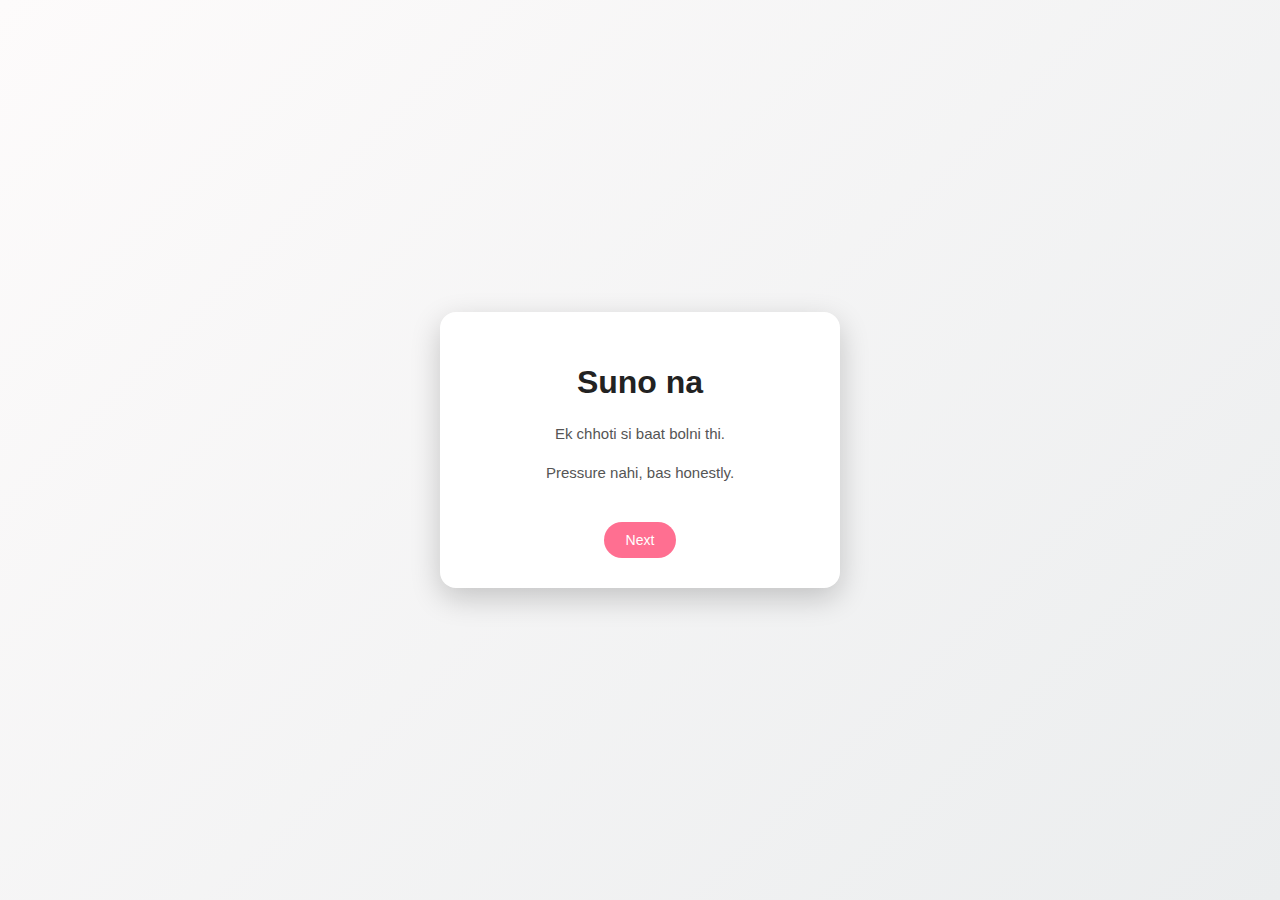
<file: index.html>
<!DOCTYPE html>
<html>
<head>
  <title>Suno na</title>
  <link rel="stylesheet" href="style.css">
</head>
<body>
  <div class="card">
    <h1>Suno na</h1>
    <p>Ek chhoti si baat bolni thi.</p>
    <p>Pressure nahi, bas honestly.</p>
    <a href="page2.html" class="btn">Next</a>
  </div>
</body>
</html>
</file>
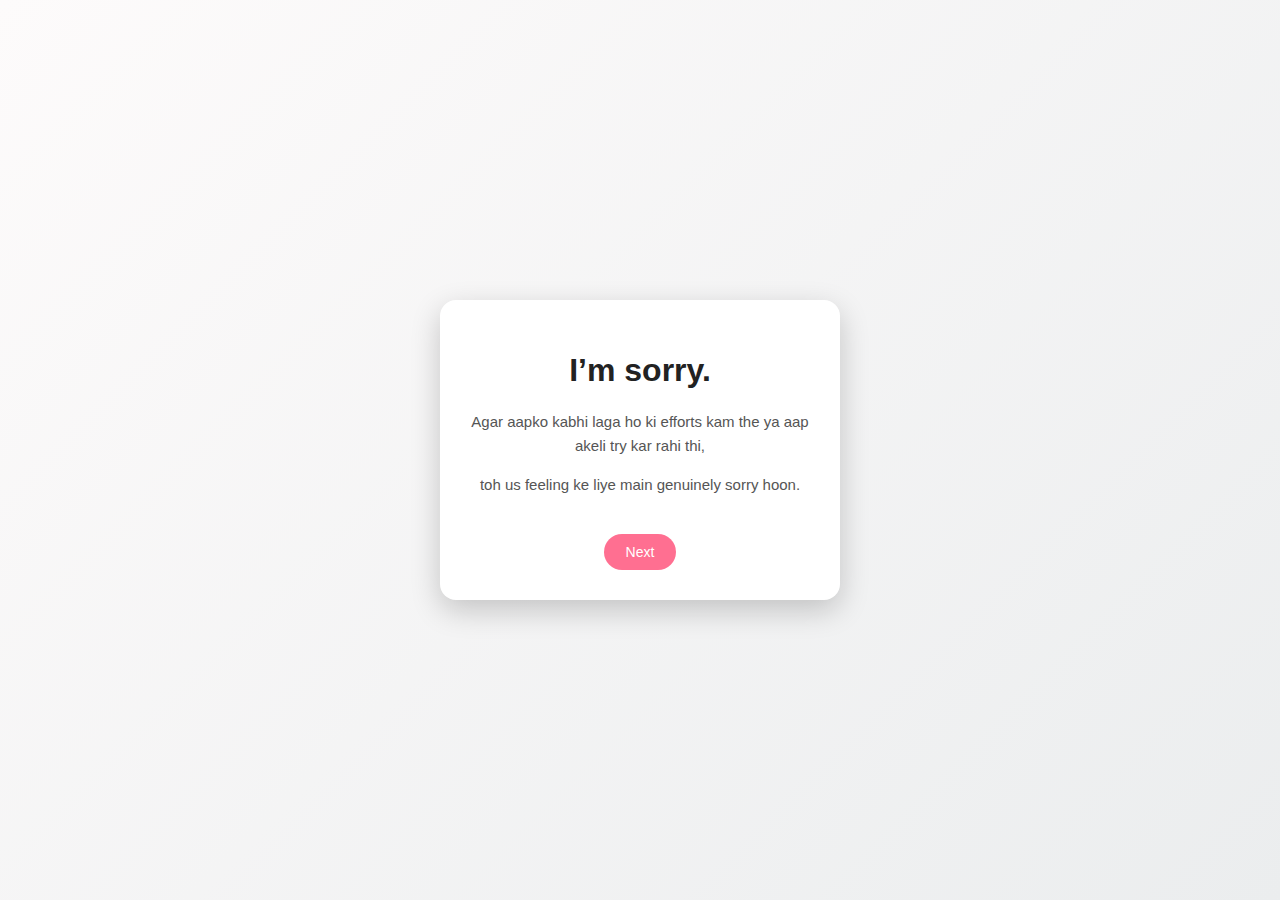
<file: page2.html>
<!DOCTYPE html>
<html>
<head>
  <title>Sorry</title>
  <link rel="stylesheet" href="style.css">
</head>
<body>
  <div class="card">
    <h1>I’m sorry.</h1>
    <p>
      Agar aapko kabhi laga ho  
      ki efforts kam the  
      ya aap akeli try kar rahi thi,
    </p>
    <p>
      toh us feeling ke liye  
      main genuinely sorry hoon.
    </p>
    <a href="page3.html" class="btn">Next</a>
  </div>
</body>
</html>
</file>
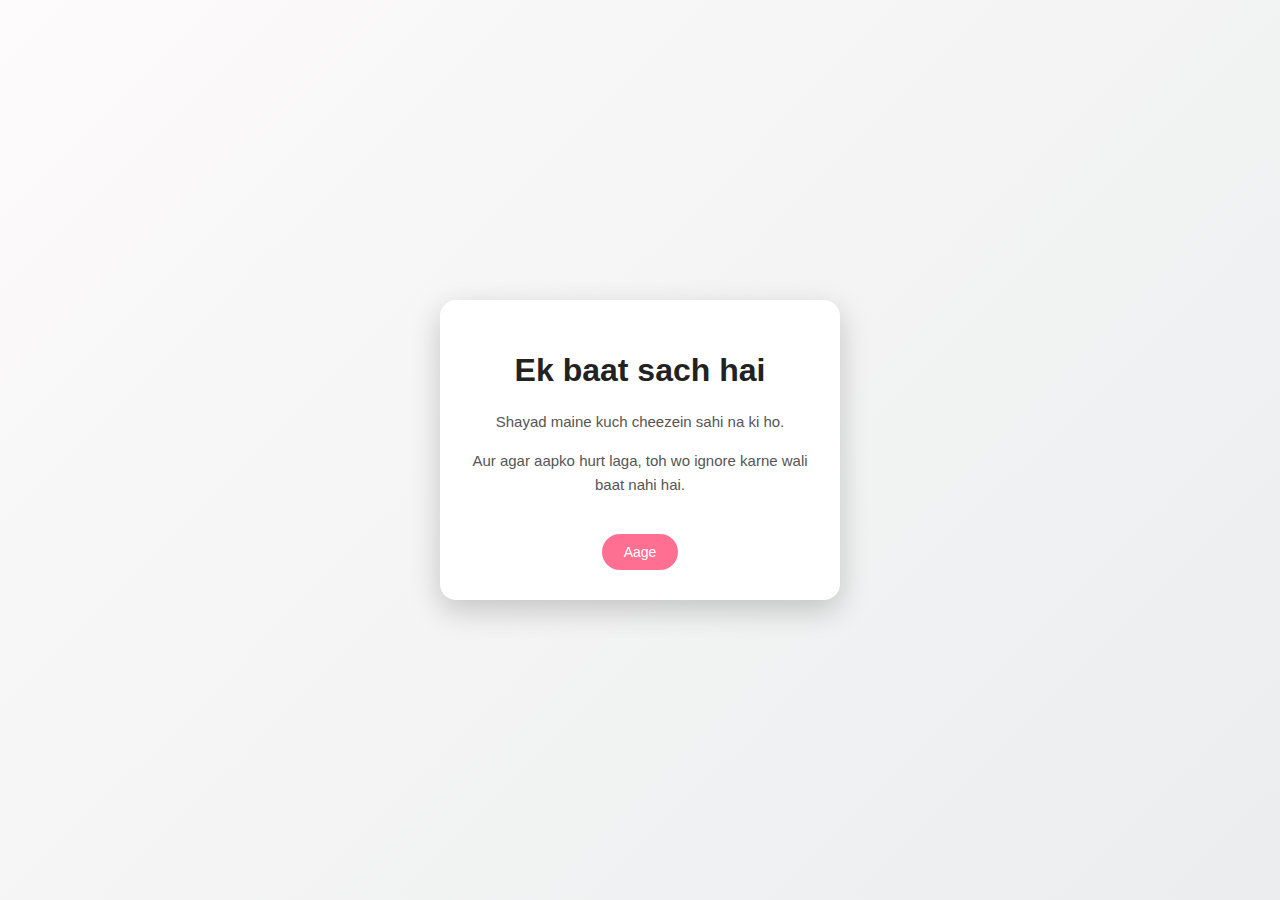
<file: page3.html>
<!DOCTYPE html>
<html>
<head>
  <title>Samajhne Ki Koshish</title>
  <link rel="stylesheet" href="style.css">
</head>
<body>
  <div class="card">
    <h1>Ek baat sach hai</h1>
    <p>
      Shayad maine kuch cheezein  
      sahi na ki ho.
    </p>
    <p>
      Aur agar aapko hurt laga,  
      toh wo ignore karne wali baat nahi hai.
    </p>
    <a href="page4.html" class="btn">Aage</a>
  </div>
</body>
</html>
</file>
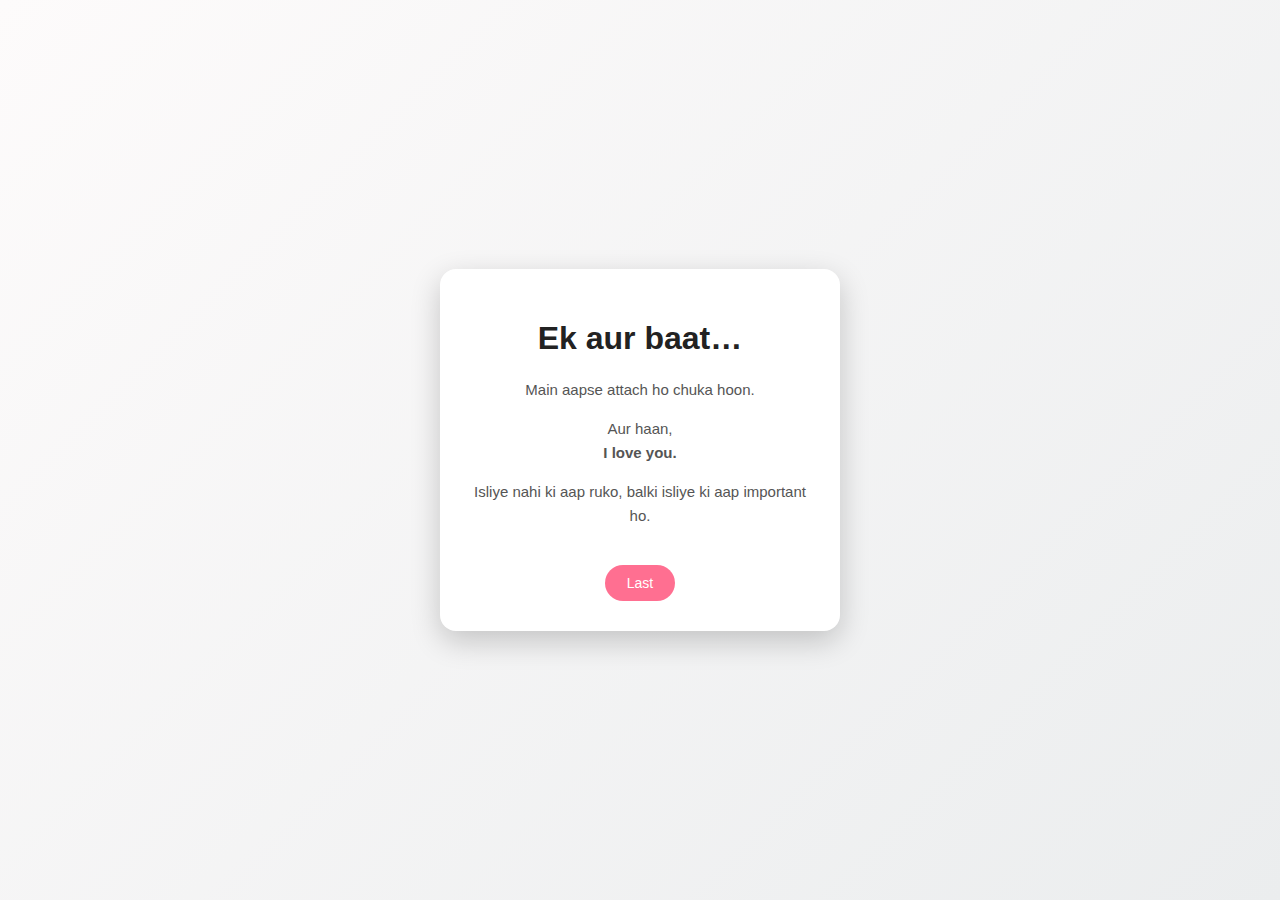
<file: page4.html>
<!DOCTYPE html>
<html>
<head>
  <title>Feelings</title>
  <link rel="stylesheet" href="style.css">
</head>
<body>
  <div class="card">
    <h1>Ek aur baat…</h1>
    <p>
      Main aapse attach ho chuka hoon.
    </p>
    <p>
      Aur haan,<br>
      <b>I love you.</b>
    </p>
    <p>
      Isliye nahi ki aap ruko,  
      balki isliye ki aap important ho.
    </p>
    <a href="page5.html" class="btn">Last</a>
  </div>
</body>
</html>
</file>
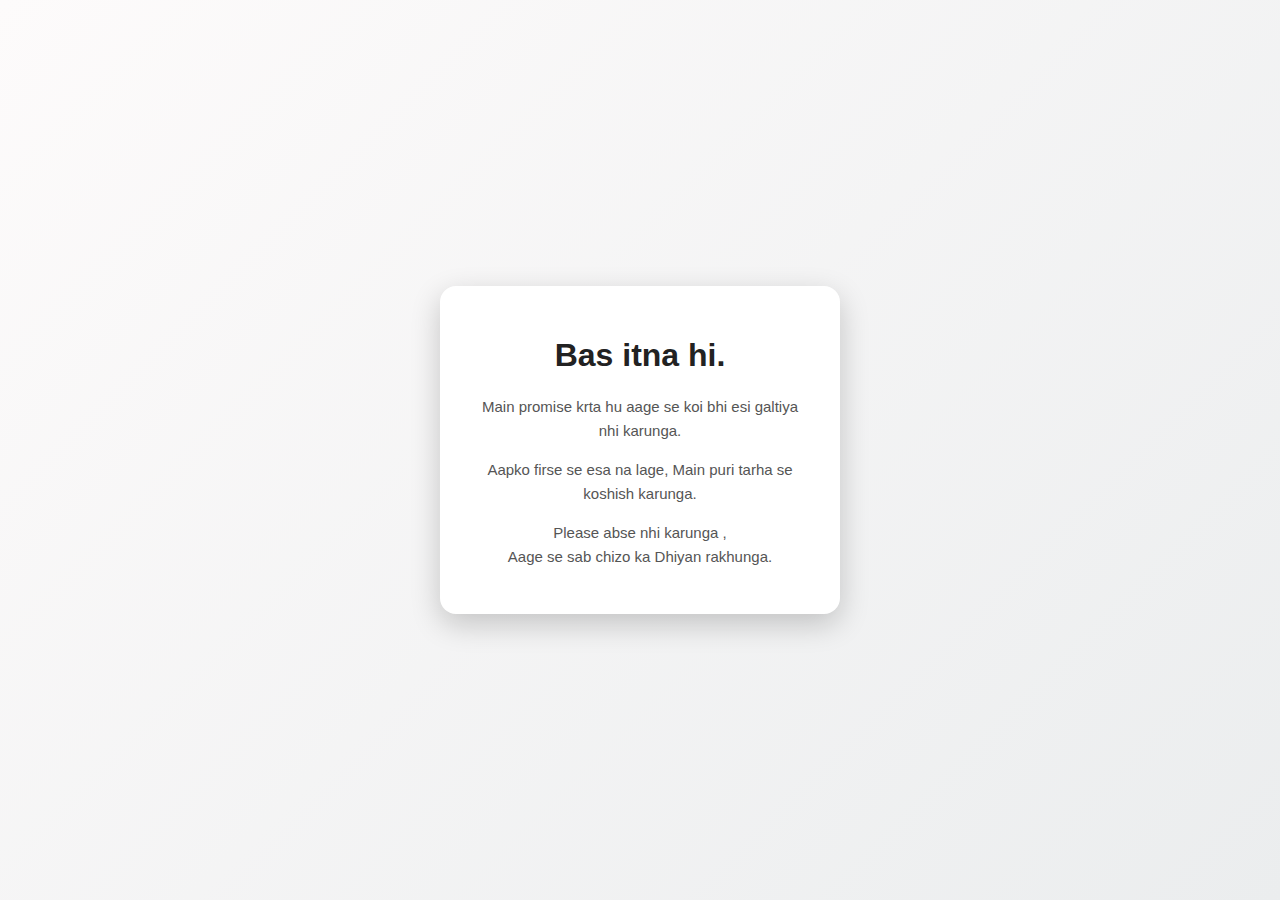
<file: page5.html>
<!DOCTYPE html>
<html>
<head>
  <title>Respect</title>
  <link rel="stylesheet" href="style.css">
</head>
<body>
  <div class="card">
    <h1>Bas itna hi.</h1>
    <p>
      Main promise krta hu aage se koi bhi
       esi galtiya nhi karunga.
    </p>
    <p>
      Aapko firse se esa na lage,  
      Main puri tarha se koshish karunga.
    </p>
    <p style="margin-top:15px;">
      Please abse nhi karunga ,<br>
      Aage se sab chizo ka Dhiyan rakhunga.
    </p>
  </div>
</body>
</html>
</file>
<file: style.css>
body {
  background: linear-gradient(135deg, #fdfbfb, #ebedee);
  font-family: Arial, sans-serif;
  display: flex;
  justify-content: center;
  align-items: center;
  height: 100vh;
  margin: 0;
}

.card {
  background: white;
  padding: 30px;
  width: 340px;
  border-radius: 16px;
  box-shadow: 0 10px 30px rgba(0,0,0,0.2);
  text-align: center;
  animation: fadeIn 0.9s ease;
}

@keyframes fadeIn {
  from {
    opacity: 0;
    transform: translateY(20px);
  }
  to {
    opacity: 1;
    transform: translateY(0);
  }
}

h1 {
  color: #222;
}

p {
  color: #555;
  font-size: 15px;
  line-height: 1.6;
}

.btn {
  display: inline-block;
  margin-top: 22px;
  padding: 10px 22px;
  background: #ff6f91;
  color: white;
  text-decoration: none;
  border-radius: 22px;
  font-size: 14px;
}
</file>
